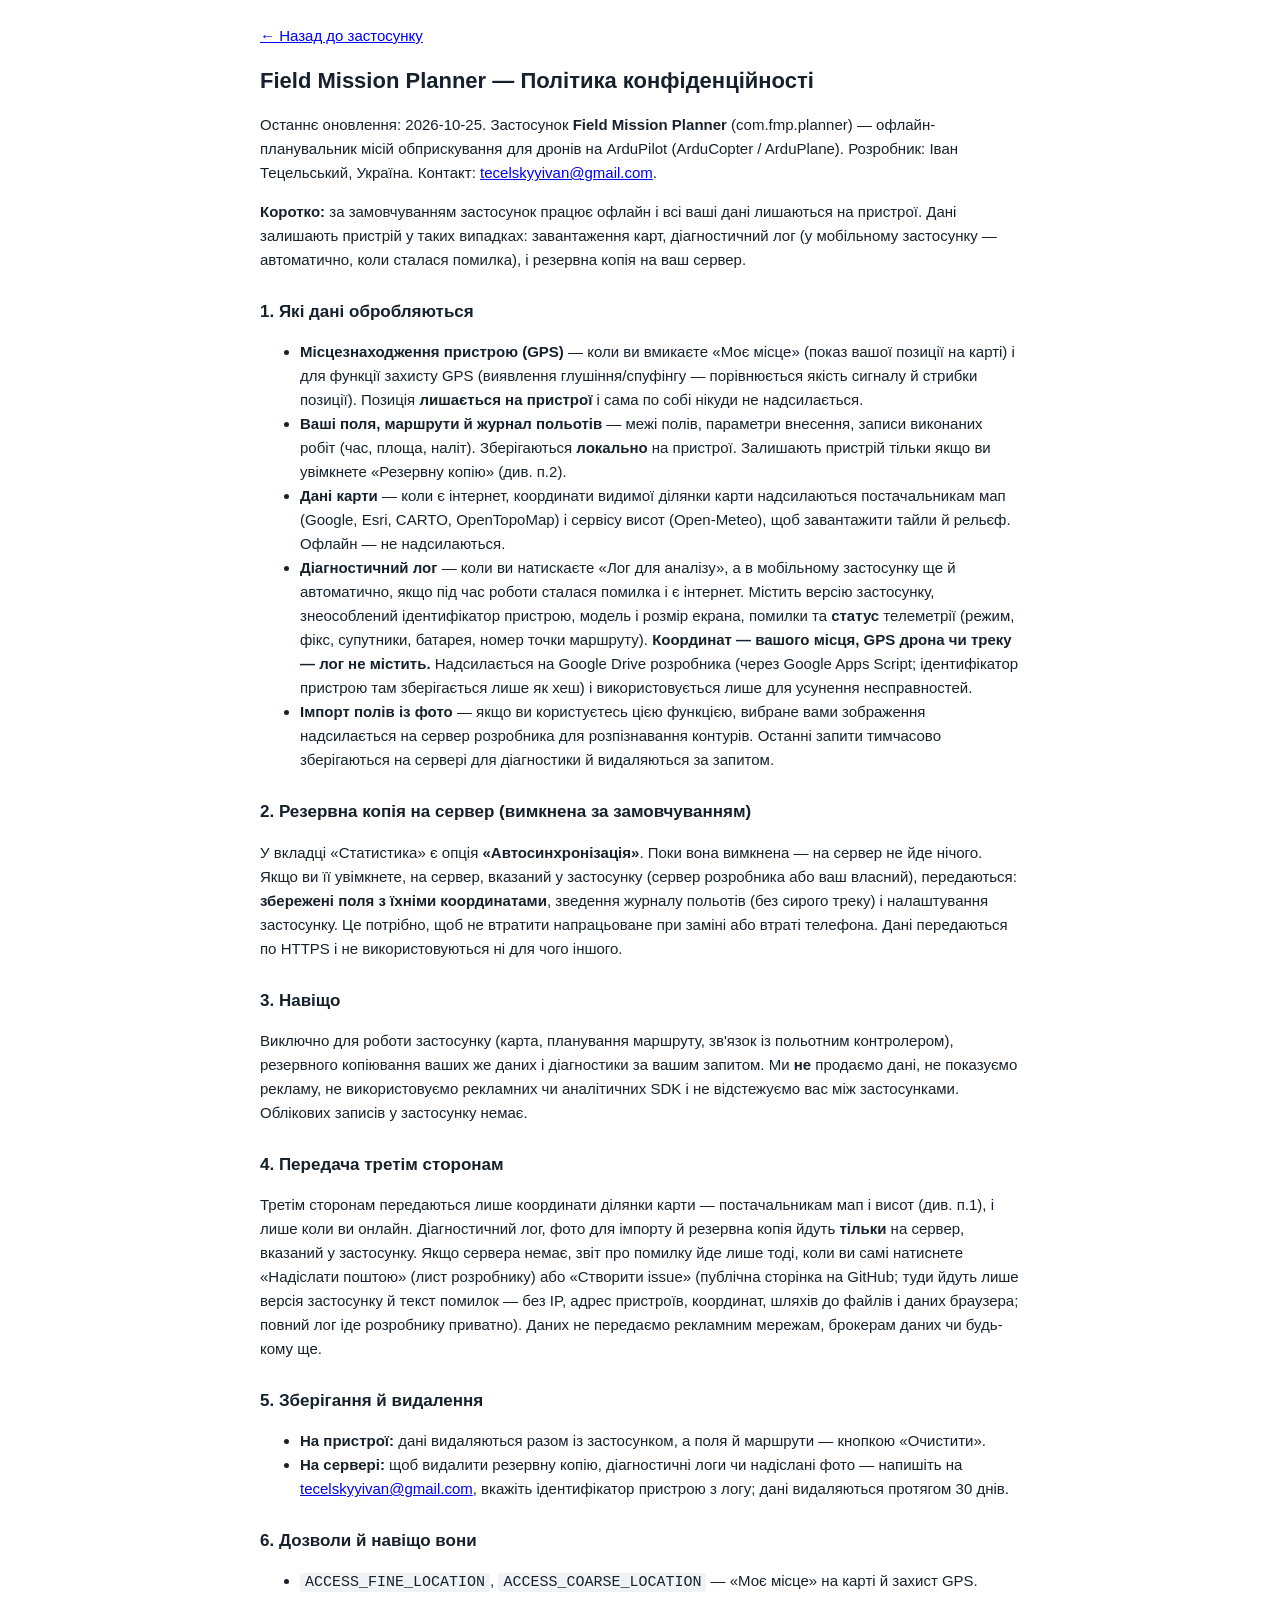
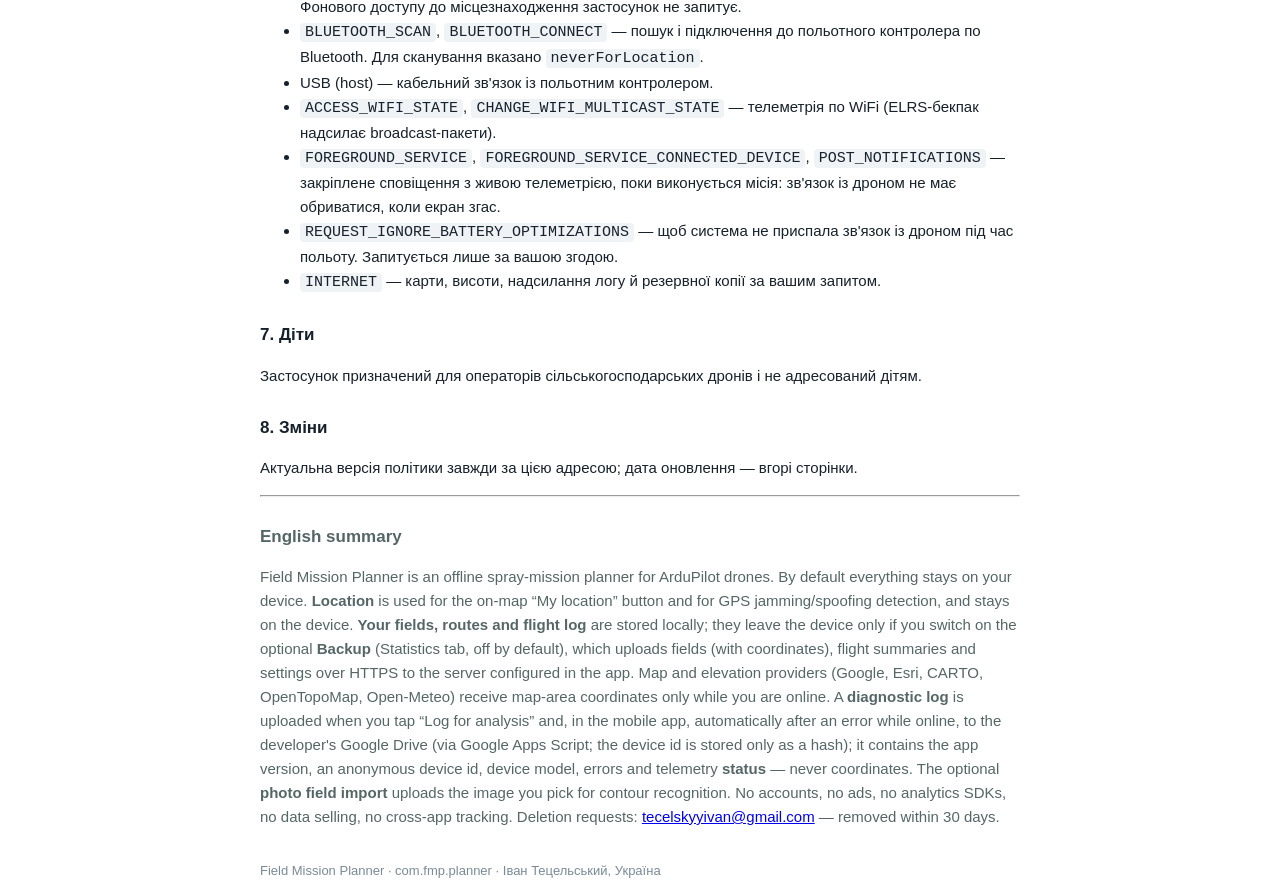
<file: web-stable/fmp-privacy.html>
<!DOCTYPE html>
<html lang="uk">
<head>
  <meta charset="utf-8" />
  <meta name="viewport" content="width=device-width, initial-scale=1" />
  <title>Field Mission Planner — Політика конфіденційності / Privacy Policy</title>
  <style>
    body { max-width: 760px; margin: 24px auto; padding: 0 16px; font: 15px/1.6 -apple-system, Segoe UI, Roboto, sans-serif; color: #16212c; background: #fff; }
    h1 { font-size: 22px; } h2 { font-size: 17px; margin-top: 26px; }
    code { background: #f0f3f6; padding: 1px 5px; border-radius: 4px; }
    .en { color: #566; }
    footer { margin-top: 32px; color: #7a8a99; font-size: 13px; }
  </style>
</head>
<body>
  <p><a href="index.html">&larr; Назад до застосунку</a></p>
  <h1>Field Mission Planner — Політика конфіденційності</h1>
  <p>Останнє оновлення: 2026-10-25. Застосунок <b>Field Mission Planner</b> (com.fmp.planner) —
     офлайн-планувальник місій обприскування для дронів на ArduPilot (ArduCopter / ArduPlane).
     Розробник: Іван Тецельський, Україна. Контакт: <a href="mailto:tecelskyyivan@gmail.com">tecelskyyivan@gmail.com</a>.</p>

  <p><b>Коротко:</b> за замовчуванням застосунок працює офлайн і всі ваші дані лишаються на пристрої.
     Дані залишають пристрій у таких випадках: завантаження карт, діагностичний лог (у мобільному
     застосунку — автоматично, коли сталася помилка), і резервна копія на ваш сервер.</p>

  <h2>1. Які дані обробляються</h2>
  <ul>
    <li><b>Місцезнаходження пристрою (GPS)</b> — коли ви вмикаєте «Моє місце» (показ вашої позиції на
        карті) і для функції захисту GPS (виявлення глушіння/спуфінгу — порівнюється якість сигналу й
        стрибки позиції). Позиція <b>лишається на пристрої</b> і сама по собі нікуди не надсилається.</li>
    <li><b>Ваші поля, маршрути й журнал польотів</b> — межі полів, параметри внесення, записи виконаних
        робіт (час, площа, наліт). Зберігаються <b>локально</b> на пристрої. Залишають пристрій тільки
        якщо ви увімкнете «Резервну копію» (див. п.2).</li>
    <li><b>Дані карти</b> — коли є інтернет, координати видимої ділянки карти надсилаються постачальникам
        мап (Google, Esri, CARTO, OpenTopoMap) і сервісу висот (Open-Meteo), щоб завантажити тайли й
        рельєф. Офлайн — не надсилаються.</li>
    <li><b>Діагностичний лог</b> — коли ви натискаєте «Лог для аналізу», а в мобільному застосунку ще й
        автоматично, якщо під час роботи сталася помилка і є інтернет. Містить версію
        застосунку, знеособлений ідентифікатор пристрою, модель і розмір екрана, помилки та
        <b>статус</b> телеметрії (режим, фікс, супутники, батарея, номер точки маршруту).
        <b>Координат — вашого місця, GPS дрона чи треку — лог не містить.</b> Надсилається на Google
        Drive розробника (через Google Apps Script; ідентифікатор пристрою там зберігається лише як хеш)
        і використовується лише для усунення несправностей.</li>
    <li><b>Імпорт полів із фото</b> — якщо ви користуєтесь цією функцією, вибране вами зображення
        надсилається на сервер розробника для розпізнавання контурів. Останні запити тимчасово
        зберігаються на сервері для діагностики й видаляються за запитом.</li>
  </ul>

  <h2>2. Резервна копія на сервер (вимкнена за замовчуванням)</h2>
  <p>У вкладці «Статистика» є опція <b>«Автосинхронізація»</b>. Поки вона вимкнена — на сервер не йде
     нічого. Якщо ви її увімкнете, на сервер, вказаний у застосунку (сервер розробника або ваш власний),
     передаються: <b>збережені поля з їхніми координатами</b>, зведення журналу польотів (без сирого
     треку) і налаштування застосунку. Це потрібно, щоб не втратити напрацьоване при заміні або втраті
     телефона. Дані передаються по HTTPS і не використовуються ні для чого іншого.</p>

  <h2>3. Навіщо</h2>
  <p>Виключно для роботи застосунку (карта, планування маршруту, зв'язок із польотним контролером),
     резервного копіювання ваших же даних і діагностики за вашим запитом. Ми <b>не</b> продаємо дані,
     не показуємо рекламу, не використовуємо рекламних чи аналітичних SDK і не відстежуємо вас між
     застосунками. Облікових записів у застосунку немає.</p>

  <h2>4. Передача третім сторонам</h2>
  <p>Третім сторонам передаються лише координати ділянки карти — постачальникам мап і висот (див. п.1),
     і лише коли ви онлайн. Діагностичний лог, фото для імпорту й резервна копія йдуть <b>тільки</b> на
     сервер, вказаний у застосунку. Якщо сервера немає, звіт про помилку йде лише тоді, коли ви самі
     натиснете «Надіслати поштою» (лист розробнику) або «Створити issue» (публічна сторінка на GitHub;
     туди йдуть лише версія застосунку й текст помилок — без IP, адрес пристроїв, координат, шляхів
     до файлів і даних браузера; повний лог іде розробнику приватно). Даних не передаємо рекламним мережам, брокерам даних чи будь-кому ще.</p>

  <h2>5. Зберігання й видалення</h2>
  <ul>
    <li><b>На пристрої:</b> дані видаляються разом із застосунком, а поля й маршрути — кнопкою «Очистити».</li>
    <li><b>На сервері:</b> щоб видалити резервну копію, діагностичні логи чи надіслані фото —
        напишіть на <a href="mailto:tecelskyyivan@gmail.com">tecelskyyivan@gmail.com</a>, вкажіть
        ідентифікатор пристрою з логу; дані видаляються протягом 30 днів.</li>
  </ul>

  <h2>6. Дозволи й навіщо вони</h2>
  <ul>
    <li><code>ACCESS_FINE_LOCATION</code>, <code>ACCESS_COARSE_LOCATION</code> — «Моє місце» на карті й
        захист GPS. Фонового доступу до місцезнаходження застосунок не запитує.</li>
    <li><code>BLUETOOTH_SCAN</code>, <code>BLUETOOTH_CONNECT</code> — пошук і підключення до польотного
        контролера по Bluetooth. Для сканування вказано <code>neverForLocation</code>.</li>
    <li>USB (host) — кабельний зв'язок із польотним контролером.</li>
    <li><code>ACCESS_WIFI_STATE</code>, <code>CHANGE_WIFI_MULTICAST_STATE</code> — телеметрія по WiFi
        (ELRS-бекпак надсилає broadcast-пакети).</li>
    <li><code>FOREGROUND_SERVICE</code>, <code>FOREGROUND_SERVICE_CONNECTED_DEVICE</code>,
        <code>POST_NOTIFICATIONS</code> — закріплене сповіщення з живою телеметрією, поки виконується
        місія: зв'язок із дроном не має обриватися, коли екран згас.</li>
    <li><code>REQUEST_IGNORE_BATTERY_OPTIMIZATIONS</code> — щоб система не приспала зв'язок із дроном
        під час польоту. Запитується лише за вашою згодою.</li>
    <li><code>INTERNET</code> — карти, висоти, надсилання логу й резервної копії за вашим запитом.</li>
  </ul>

  <h2>7. Діти</h2>
  <p>Застосунок призначений для операторів сільськогосподарських дронів і не адресований дітям.</p>

  <h2>8. Зміни</h2>
  <p>Актуальна версія політики завжди за цією адресою; дата оновлення — вгорі сторінки.</p>

  <hr />
  <h2 class="en">English summary</h2>
  <p class="en">Field Mission Planner is an offline spray-mission planner for ArduPilot drones. By
     default everything stays on your device. <b>Location</b> is used for the on-map “My location”
     button and for GPS jamming/spoofing detection, and stays on the device. <b>Your fields, routes and
     flight log</b> are stored locally; they leave the device only if you switch on the optional
     <b>Backup</b> (Statistics tab, off by default), which uploads fields (with coordinates), flight
     summaries and settings over HTTPS to the server configured in the app. Map and elevation providers
     (Google, Esri, CARTO, OpenTopoMap, Open-Meteo) receive map-area coordinates only while you are
     online. A <b>diagnostic log</b> is uploaded when you tap “Log for analysis” and, in the mobile app,
     automatically after an error while online, to the developer's Google Drive (via Google Apps Script;
     the device id is stored only as a hash); it contains the
     app version, an anonymous device id, device model, errors and telemetry <b>status</b> — never
     coordinates. The optional <b>photo field import</b> uploads the image you pick for contour
     recognition. No accounts, no ads, no analytics SDKs, no data selling, no cross-app tracking.
     Deletion requests: <a href="mailto:tecelskyyivan@gmail.com">tecelskyyivan@gmail.com</a> — removed
     within 30 days.</p>

  <footer>Field Mission Planner · com.fmp.planner · Іван Тецельський, Україна</footer>
</body>
</html>
</file>
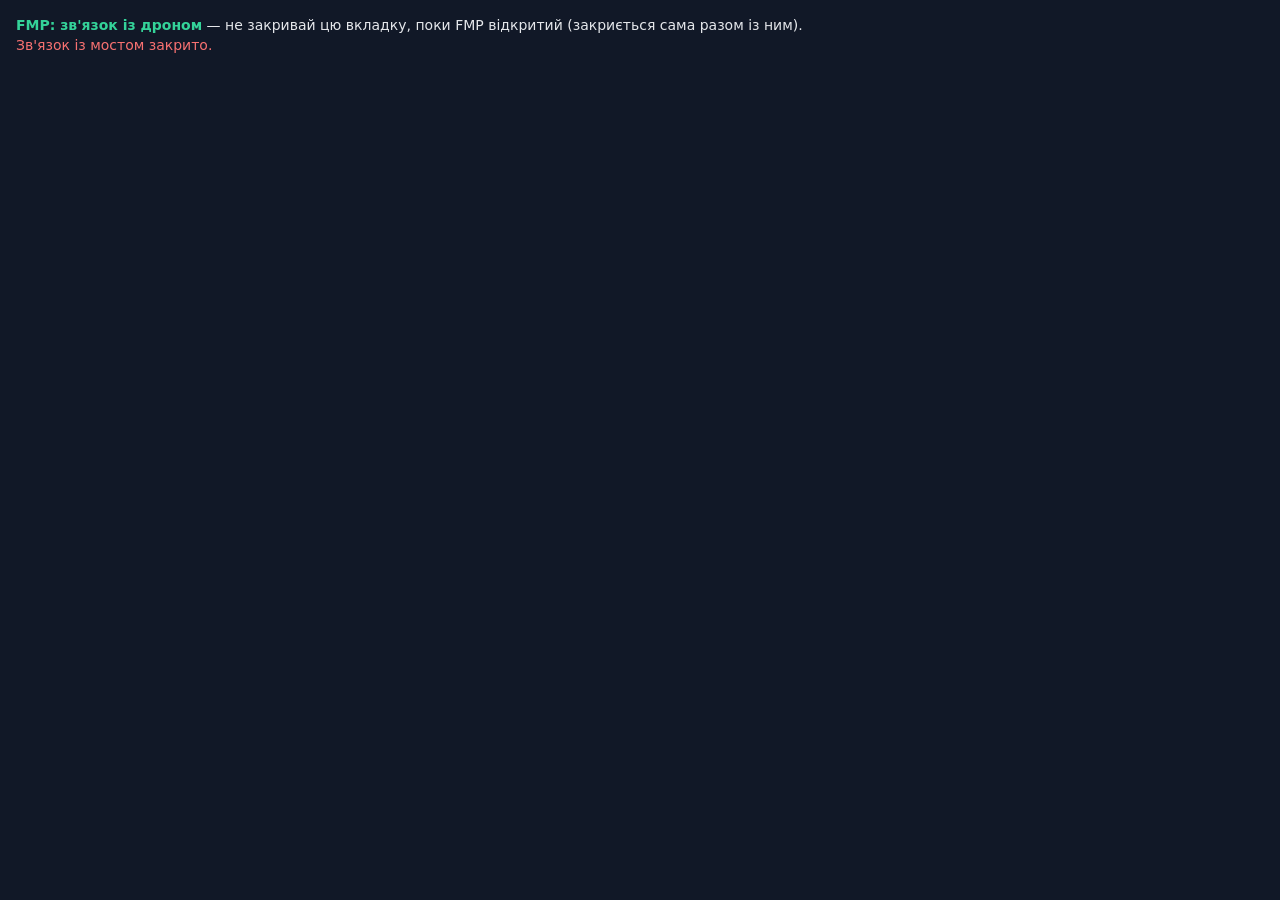
<file: web-stable/relay.html>
<!doctype html>
<html lang="uk">
<head>
<meta charset="utf-8">
<meta name="viewport" content="width=device-width, initial-scale=1">
<title>FMP — міст до дрона</title>
<style>
  body { margin: 0; padding: 16px; font: 14px/1.4 system-ui, sans-serif; background: #111827; color: #e5e7eb; }
  b { color: #34d399; }
  .err { color: #f87171; }
</style>
</head>
<body>
<!-- Opened as a popup by FMP on GitHub Pages: Chrome blocks a public page from reaching
     127.0.0.1 (Local Network Access), but this page is served BY the bridge
     (scripts/udp_ws_bridge.py), so it may open the WebSocket and relay bytes via postMessage. -->
<div><b>FMP: зв'язок із дроном</b> — не закривай цю вкладку, поки FMP відкритий (закриється сама разом із ним).</div>
<div id="st">Підключаюсь до моста…</div>
<script>
  "use strict";
  // Only these pages may drive the drone through this window.
  const ALLOWED = ["https://tecelskyyivan-alt.github.io", location.origin];
  const st = document.getElementById("st");
  let peer = null, ws = null, rx = 0, tx = 0;

  function show(text, err) { st.textContent = text; st.className = err ? "err" : ""; }
  function ready() { if (peer && ws && ws.readyState === 1) window.opener.postMessage({ fmp: "ready" }, peer); }

  ws = new WebSocket("ws://" + location.host);
  ws.binaryType = "arraybuffer";
  ws.onopen = () => { show("Міст підключено, чекаю FMP…"); ready(); };
  ws.onerror = () => show("Міст не відповідає. Запусти: python3 scripts/udp_ws_bridge.py", true);
  ws.onclose = () => { show("Зв'язок із мостом закрито.", true); if (peer && window.opener) window.opener.postMessage({ fmp: "closed" }, peer); };
  ws.onmessage = (ev) => {
    rx++;
    if (peer && window.opener) window.opener.postMessage({ fmp: "rx", data: ev.data }, peer, [ev.data]);
  };

  window.addEventListener("message", (ev) => {
    if (!ALLOWED.includes(ev.origin) || !ev.data) return;
    if (ev.data.fmp === "hello") { peer = ev.origin; ready(); try { window.opener.focus(); } catch (e) {} }
    else if (ev.data.fmp === "tx" && ev.origin === peer && ws.readyState === 1) { ws.send(ev.data.data); tx++; }
    else if (ev.data.fmp === "close" && ev.origin === peer) window.close();
  });

  setInterval(() => {
    if (!window.opener || window.opener.closed) { window.close(); return; }   // FMP tab gone
    // Let a reloaded FMP find this window instead of opening another one.
    if (ws.readyState === 1) for (const o of ALLOWED) if (o !== location.origin) window.opener.postMessage({ fmp: "here" }, o);
    if (peer && ws.readyState === 1) show("Дрон ↔ FMP: прийнято " + rx + ", надіслано " + tx + " пакетів.");
  }, 1000);
</script>
</body>
</html>
</file>
